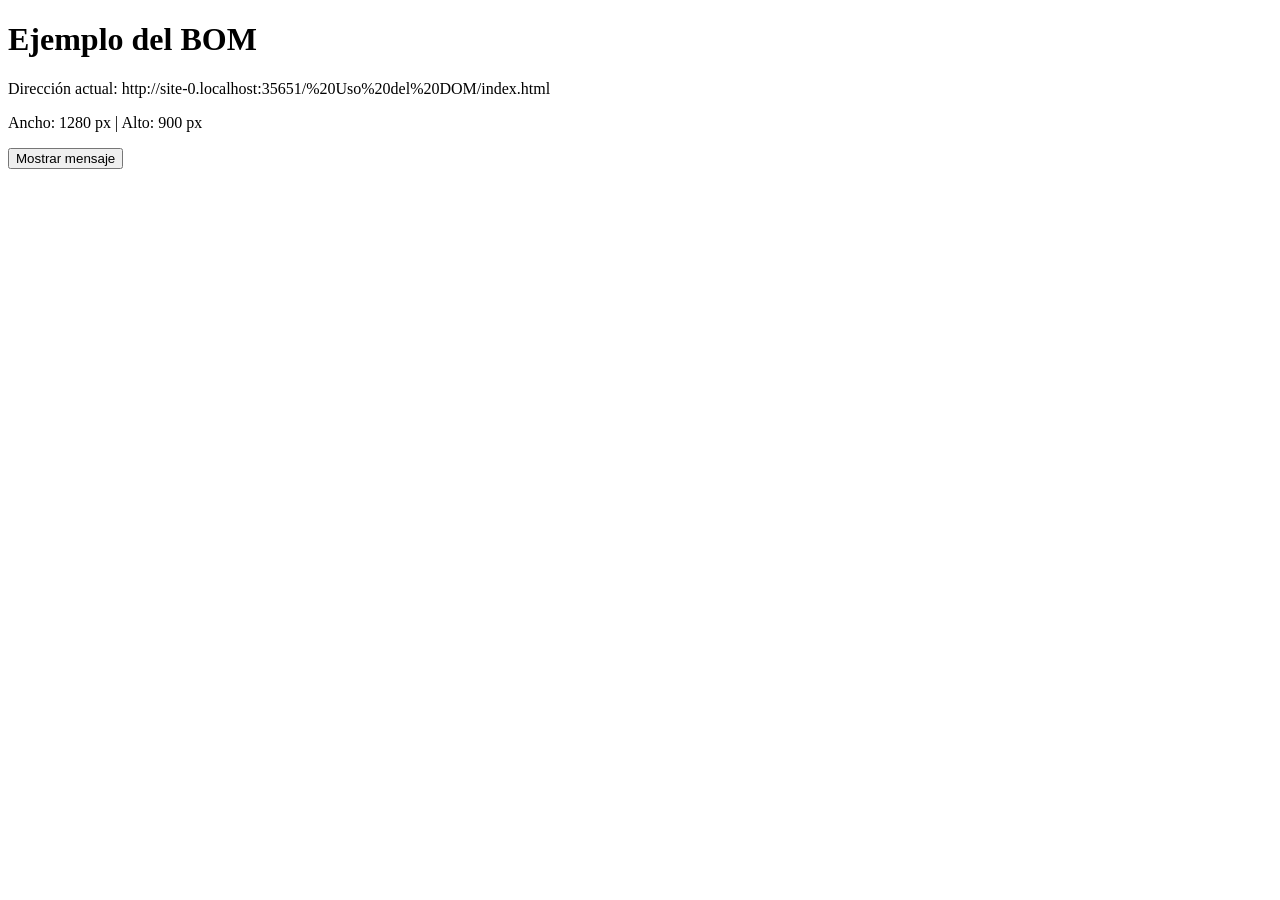
<file:  Uso del DOM/index.html>
<!DOCTYPE html>
<html lang="es">
<head>
    <meta charset="UTF-8">
    <meta name="viewport" content="width=device-width, initial-scale=1.0">
    <title>Ejemplo del BOM</title>
</head>
<body>

    <h1>Ejemplo del BOM</h1>

    <p id="direccion"></p>
    <p id="tamaño"></p>

    <button onclick="mostrarMensaje()">
        Mostrar mensaje
    </button>

    <script>
        // Obtener la dirección actual de la página
        document.getElementById("direccion").textContent =
            "Dirección actual: " + window.location.href;

        // Obtener el tamaño de la ventana del navegador
        document.getElementById("tamaño").textContent =
            "Ancho: " + window.innerWidth +
            " px | Alto: " + window.innerHeight + " px";

        // Mostrar un mensaje utilizando el BOM
        function mostrarMensaje() {
            window.alert("¡Hola! Este es un ejemplo del BOM.");
        }
    </script>

</body>
</html>
</file>
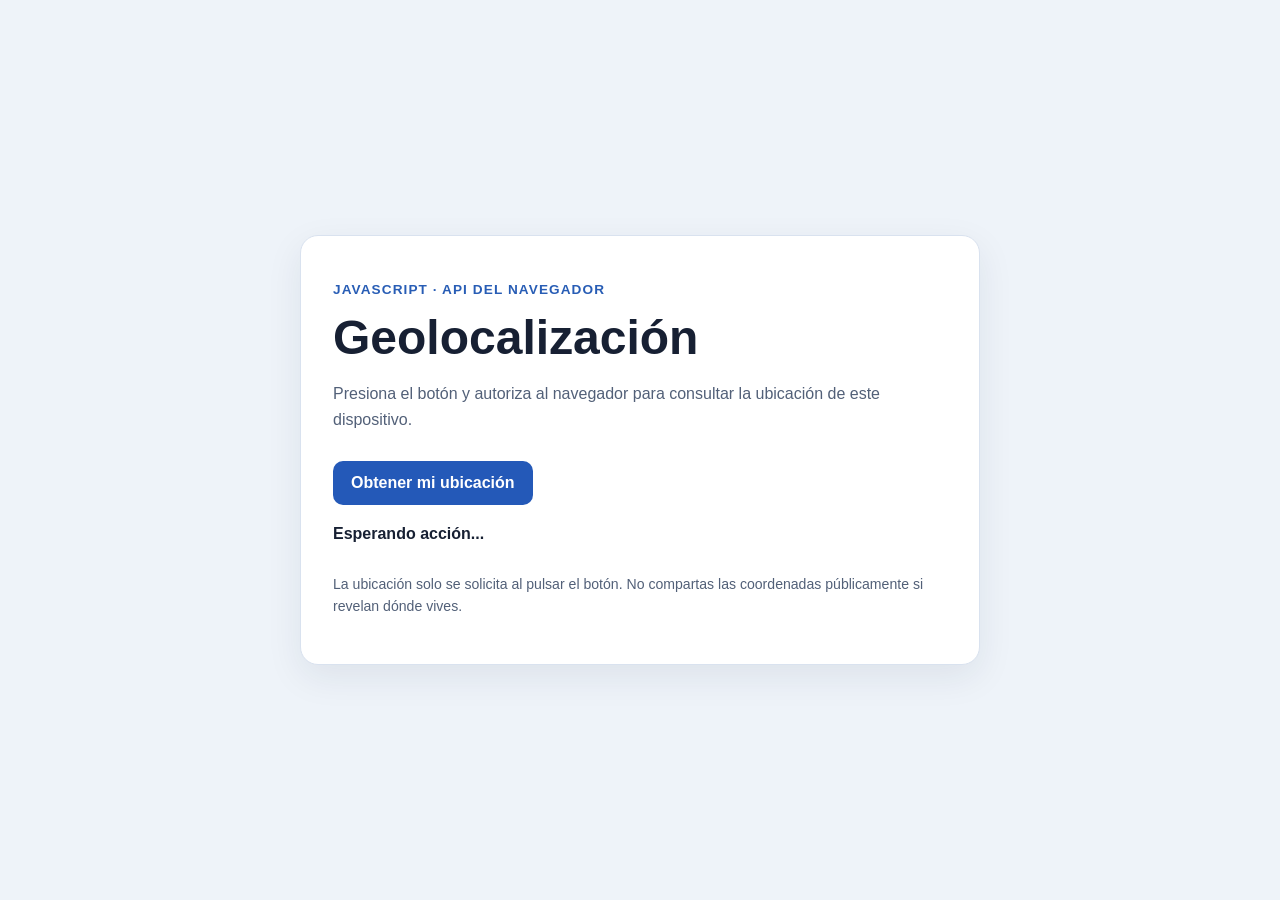
<file: Geolocalización/index.html>
<!DOCTYPE html>
<html lang="es">
<head>
    <meta charset="UTF-8">
    <meta name="viewport" content="width=device-width, initial-scale=1.0">
    <title>Geolocalización con JavaScript</title>
    <link rel="stylesheet" href="styles.css">
    <script src="script.js" defer></script>
</head>
<body>
    <main class="contenedor">
        <p class="etiqueta">JavaScript · API del navegador</p>
        <h1>Geolocalización</h1>
        <p class="introduccion">
            Presiona el botón y autoriza al navegador para consultar la ubicación de este dispositivo.
        </p>

        <button id="btnUbicacion" type="button">Obtener mi ubicación</button>
        <p id="estado" class="estado" role="status" aria-live="polite">Esperando acción...</p>

        <section id="resultado" class="resultado" hidden>
            <p><strong>Latitud:</strong> <span id="latitud">—</span></p>
            <p><strong>Longitud:</strong> <span id="longitud">—</span></p>
            <p><strong>Precisión estimada:</strong> <span id="precision">—</span> metros</p>
            <a id="mapa" href="#" target="_blank" rel="noopener noreferrer">Abrir coordenadas en Google Maps</a>
        </section>

        <p class="nota">
            La ubicación solo se solicita al pulsar el botón. No compartas las coordenadas públicamente si revelan dónde vives.
        </p>
    </main>
</body>
</html>
</file>
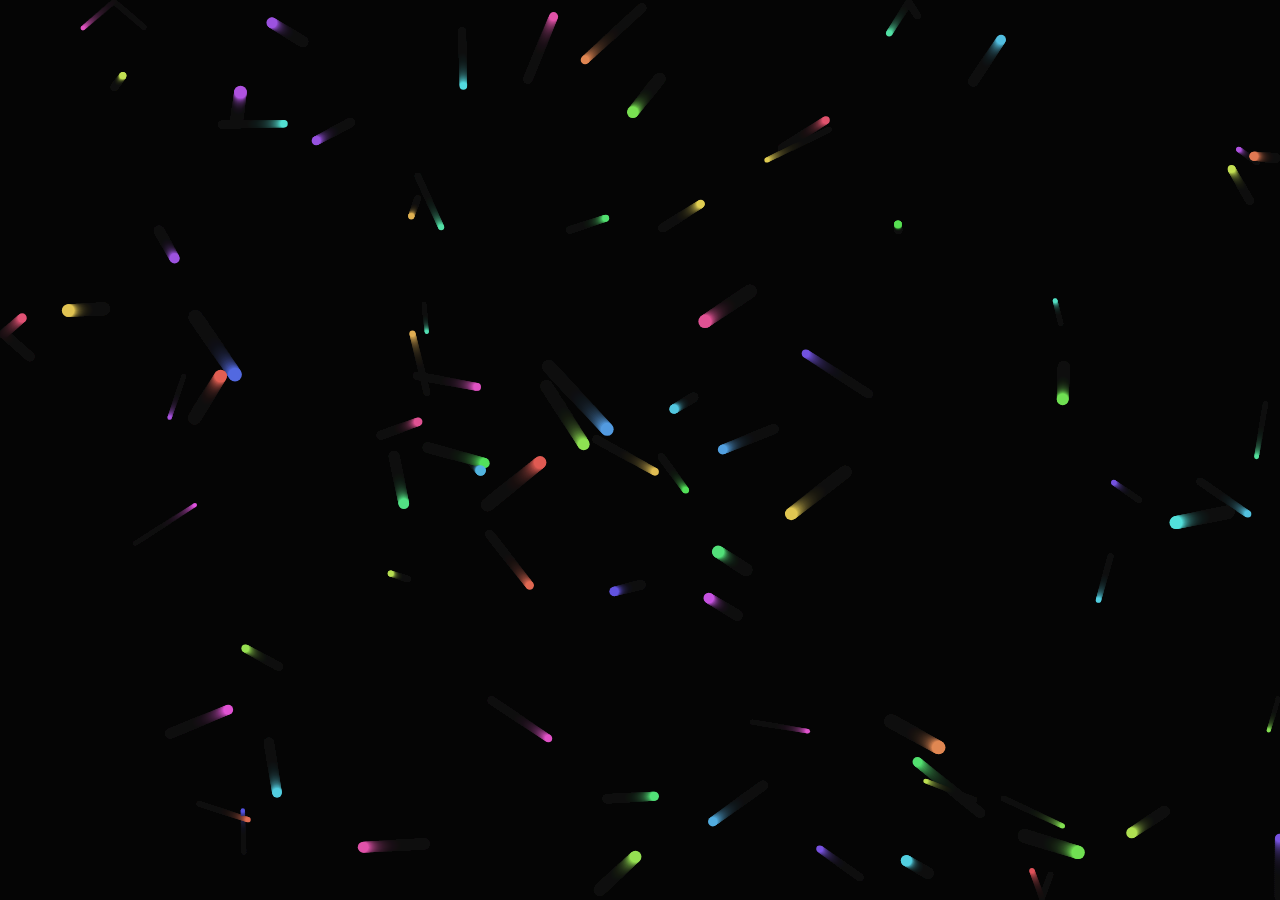
<file: Canvas/animacion.html>
<!DOCTYPE html>
<html lang="es">
<head>
  <meta charset="UTF-8">
  <title>Animación de Partículas en Canvas</title>
  <style>
    body { margin: 0; overflow: hidden; background: #111; }
    canvas { display: block; }
  </style>
</head>
<body>
  <canvas id="lienzoAnimacion"></canvas>

  <script>
    const canvas = document.getElementById('lienzoAnimacion');
    const ctx = canvas.getContext('2d');

    // Ajustar el tamaño del canvas a la pantalla completa
    function ajustarPantalla() {
      canvas.width = window.innerWidth;
      canvas.height = window.innerHeight;
    }
    ajustarPantalla();
    window.addEventListener('resize', ajustarPantalla);

    // Contenedor de partículas
    const particulas = [];
    const numeroParticulas = 80;

    // Estructura de una partícula
    class Particula {
    constructor() {
        this.x = Math.random() * canvas.width;
        this.y = Math.random() * canvas.height;
        this.radio = Math.random() * 5 + 2;
        this.velocidadX = (Math.random() - 0.5) * 2;
        this.velocidadY = (Math.random() - 0.5) * 2;
        this.color = `hsl(${Math.random() * 360}, 70%, 60%)`;
    }

      // Actualizar posición y detectar rebotes
    actualizar() {
        this.x += this.velocidadX;
        this.y += this.velocidadY;

        if (this.x - this.radio < 0 || this.x + this.radio > canvas.width) this.velocidadX *= -1;
        if (this.y - this.radio < 0 || this.y + this.radio > canvas.height) this.velocidadY *= -1;
    }

      // Dibujar en el lienzo
    dibujar() {
        ctx.beginPath();
        ctx.arc(this.x, this.y, this.radio, 0, Math.PI * 2);
        ctx.fillStyle = this.color;
        ctx.fill();
    }
    }

    // Inicializar el arreglo de partículas
    for (let i = 0; i < numeroParticulas; i++) {
    particulas.push(new Particula());
    }

    // Bucle infinito de animación
    function bucleAnimacion() {
      // Efecto de rastro semitransparente
    ctx.fillStyle = 'rgba(17, 17, 17, 0.1)';
    ctx.fillRect(0, 0, canvas.width, canvas.height);

    particulas.forEach(p => {
        p.actualizar();
        p.dibujar();
    });

    requestAnimationFrame(bucleAnimacion);
    }

    bucleAnimacion();
</script>
</body>
</html>
</file>
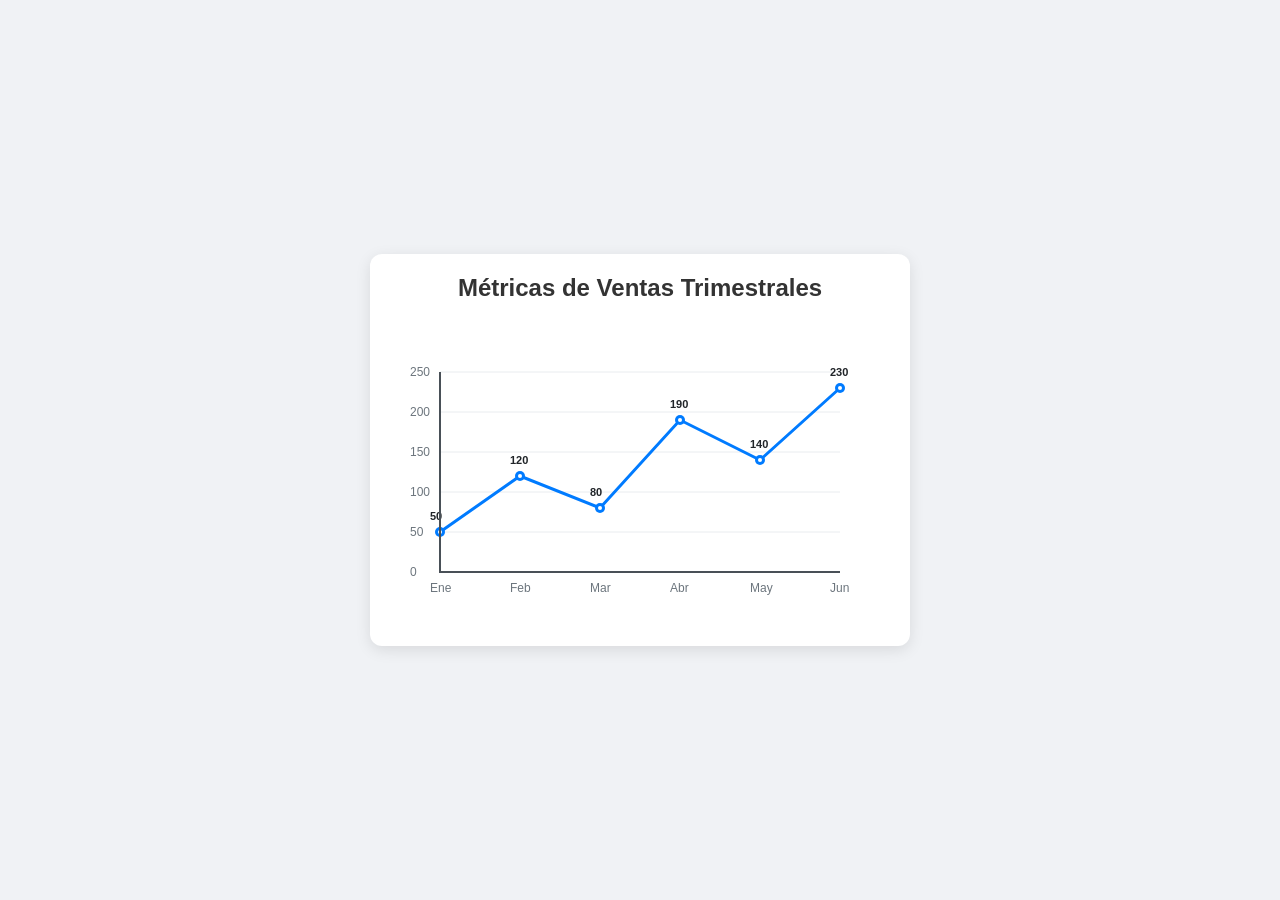
<file: Canvas/graficas_estadisticas.html>
<!DOCTYPE html>
<html lang="es">
<head>
<meta charset="UTF-8">
<title>Gráfica Estadística en Canvas</title>
<style>
    body { font-family: sans-serif; display: flex; justify-content: center; align-items: center; height: 100vh; background: #f0f2f5; margin: 0; }
    .contenedor { background: white; padding: 20px; border-radius: 12px; box-shadow: 0 4px 15px rgba(0,0,0,0.1); }
    h2 { margin-top: 0; text-align: center; color: #333; }
</style>
</head>
<body>
<div class="contenedor">
    <h2>Métricas de Ventas Trimestrales</h2>
    <canvas id="lienzoGrafica" width="500" height="300"></canvas>
</div>

<script>
    const canvas = document.getElementById('lienzoGrafica');
    const ctx = canvas.getContext('2d');

    // Datos de la estadística (X = Mes, Y = Unidades Vendidas)
    const estadisticas = [
    { mes: 'Ene', ventas: 50 },
    { mes: 'Feb', ventas: 120 },
    { mes: 'Mar', ventas: 80 },
    { mes: 'Abr', ventas: 190 },
    { mes: 'May', ventas: 140 },
    { mes: 'Jun', ventas: 230 }
    ];

    // Configuración del área de la gráfica
    const margen = 50;
    const anchoGrafica = canvas.width - margen * 2;
    const altoGrafica = canvas.height - margen * 2;
    const maxValorY = 250; // Límite máximo establecido para los datos

    // 1. Dibujar Cuadrícula de Fondo
    ctx.strokeStyle = '#e9ecef';
    ctx.lineWidth = 1;
    for (let i = 0; i <= 5; i++) {
      let y = margen + (altoGrafica / 5) * i;
    ctx.beginPath();
    ctx.moveTo(margen, y);
    ctx.lineTo(canvas.width - margen, y);
    ctx.stroke();

      // Etiquetas del Eje Y
    ctx.fillStyle = '#6c757d';
    ctx.font = '12px sans-serif';
    let valorEtiquetaY = maxValorY - (maxValorY / 5) * i;
    ctx.fillText(valorEtiquetaY, margen - 30, y + 4);
    }

    // 2. Calcular Coordenadas de los Datos
    const puntos = estadisticas.map((d, index) => {
      let x = margen + (anchoGrafica / (estadisticas.length - 1)) * index;
      let y = (canvas.height - margen) - (d.ventas / maxValorY) * altoGrafica;
    return { x, y, mes: d.mes, ventas: d.ventas };
    });

    // 3. Dibujar la Línea Estadística
    ctx.beginPath();
    ctx.moveTo(puntos[0].x, puntos[0].y);
    for (let i = 1; i < puntos.length; i++) {
    ctx.lineTo(puntos[i].x, puntos[i].y);
    }
    ctx.strokeStyle = '#007bff';
    ctx.lineWidth = 3;
    ctx.stroke();

    // 4. Dibujar Nodos (Puntos) y Etiquetas del Eje X
    puntos.forEach(p => {
      // Círculo exterior azul
    ctx.beginPath();
    ctx.arc(p.x, p.y, 5, 0, Math.PI * 2);
    ctx.fillStyle = '#007bff';
    ctx.fill();

      // Centro blanco para estilo moderno
    ctx.beginPath();
      ctx.arc(p.x, p.y, 2, 0, Math.PI * 2);
    ctx.fillStyle = '#fff';
    ctx.fill();

      // Texto de valores sobre los nodos
    ctx.fillStyle = '#212529';
    ctx.font = 'bold 11px sans-serif';
    ctx.fillText(p.ventas, p.x - 10, p.y - 12);

      // Etiquetas del Eje X (Meses)
    ctx.fillStyle = '#6c757d';
    ctx.font = '12px sans-serif';
    ctx.fillText(p.mes, p.x - 10, canvas.height - margen + 20);
    });

    // 5. Dibujar los Ejes Principales
    ctx.strokeStyle = '#495057';
    ctx.lineWidth = 2;
    ctx.beginPath();
    ctx.moveTo(margen, margen);
    ctx.lineTo(margen, canvas.height - margen); // Eje Y
    ctx.lineTo(canvas.width - margen, canvas.height - margen); // Eje X
    ctx.stroke();
</script>
</body>
</html>
</file>
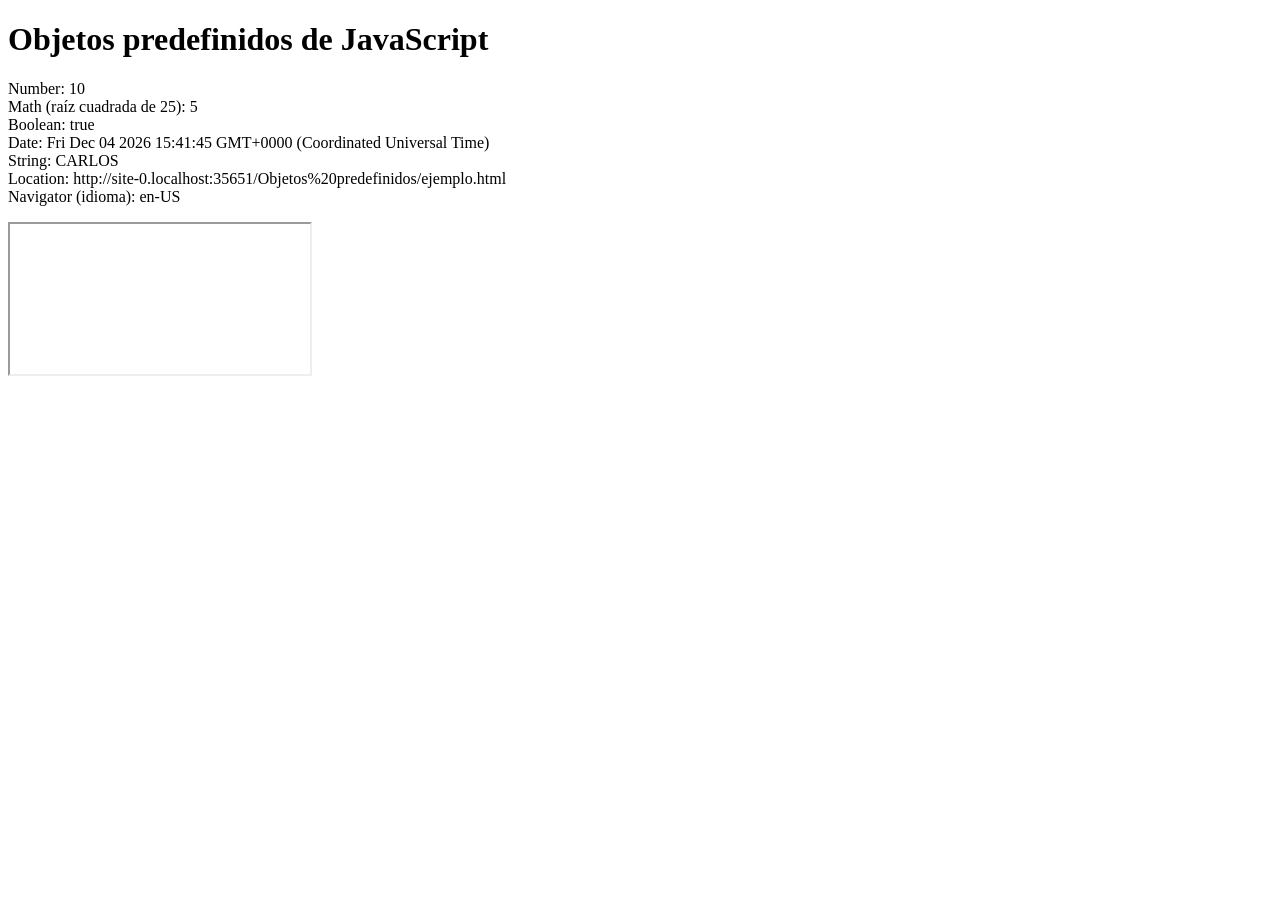
<file: Objetos predefinidos/ejemplo.html>
<!DOCTYPE html>
<html lang="es">
<head>
    <meta charset="UTF-8">
    <title>Objetos predefinidos de JavaScript</title>
</head>
<body>
    <h1>Objetos predefinidos de JavaScript</h1>
    <p id="resultado"></p>

    <iframe id="marco" src="about:blank" title="Marco de ejemplo"></iframe>

    <script>
        // 1. Number: convierte texto a número
        let numero = Number("10");

        // 2. Math: calcula la raíz cuadrada
        let raiz = Math.sqrt(25);

        // 3. Boolean: guarda un valor verdadero o falso
        let respuesta = Boolean(true);

        // 4. Date: obtiene la fecha y hora actuales
        let fecha = new Date();

        // 5. Intervalo: muestra un mensaje cada 2 segundos
        let intervalo = setInterval(function() {
            console.log("Han pasado 2 segundos");
        }, 2000);

        // 6. String: guarda un texto
        let nombre = String("Carlos");

        // 7. Location: obtiene la dirección de la página
        let direccion = location.href;

        // 8. Navigator: obtiene el idioma del navegador
        let idioma = navigator.language;

        // 9. Document: muestra los resultados en la página
        document.getElementById("resultado").innerHTML =
            "Number: " + numero + "<br>" +
            "Math (raíz cuadrada de 25): " + raiz + "<br>" +
            "Boolean: " + respuesta + "<br>" +
            "Date: " + fecha + "<br>" +
            "String: " + nombre.toUpperCase() + "<br>" +
            "Location: " + direccion + "<br>" +
            "Navigator (idioma): " + idioma;

        // 10. Window: muestra una alerta
        window.alert("Bienvenidos a mi ejemplo");

        // 11. Frame: consulta la ventana del iframe
        let marco = document.getElementById("marco");
        console.log("Ventana del frame:", marco.contentWindow);
    </script>
</body>
</html>
</file>
<file: Geolocalización/styles.css>
* {
    box-sizing: border-box;
}

body {
    margin: 0;
    min-height: 100vh;
    padding: 32px 16px;
    display: grid;
    place-items: center;
    background: #eef3f9;
    color: #172033;
    font-family: Arial, Helvetica, sans-serif;
}

.contenedor {
    width: min(100%, 680px);
    padding: 32px;
    border: 1px solid #d9e2ef;
    border-radius: 18px;
    background: #ffffff;
    box-shadow: 0 12px 36px rgba(25, 42, 70, 0.08);
}

.etiqueta {
    color: #285db5;
    font-size: 0.85rem;
    font-weight: 700;
    text-transform: uppercase;
    letter-spacing: 0.08em;
}

h1 {
    margin: 8px 0 12px;
    font-size: clamp(2rem, 5vw, 3rem);
}

.introduccion,
.nota {
    line-height: 1.6;
    color: #526078;
}

button {
    margin-top: 12px;
    padding: 13px 18px;
    border: 0;
    border-radius: 10px;
    background: #2459b8;
    color: white;
    font-size: 1rem;
    font-weight: 700;
    cursor: pointer;
}

button:hover {
    background: #19458f;
}

button:disabled {
    cursor: wait;
    opacity: 0.65;
}

.estado {
    min-height: 24px;
    margin-top: 20px;
    font-weight: 700;
}

.resultado {
    margin-top: 18px;
    padding: 18px;
    border: 1px solid #d7e3f6;
    border-radius: 12px;
    background: #f5f8ff;
    overflow-wrap: anywhere;
}

.resultado p {
    line-height: 1.5;
}

.resultado a {
    display: inline-block;
    margin-top: 8px;
    color: #174ea6;
    font-weight: 700;
}

.nota {
    margin-top: 24px;
    font-size: 0.88rem;
}

[hidden] {
    display: none !important;
}

@media (max-width: 480px) {
    .contenedor {
        padding: 22px;
    }

    button {
        width: 100%;
    }
}
</file>
